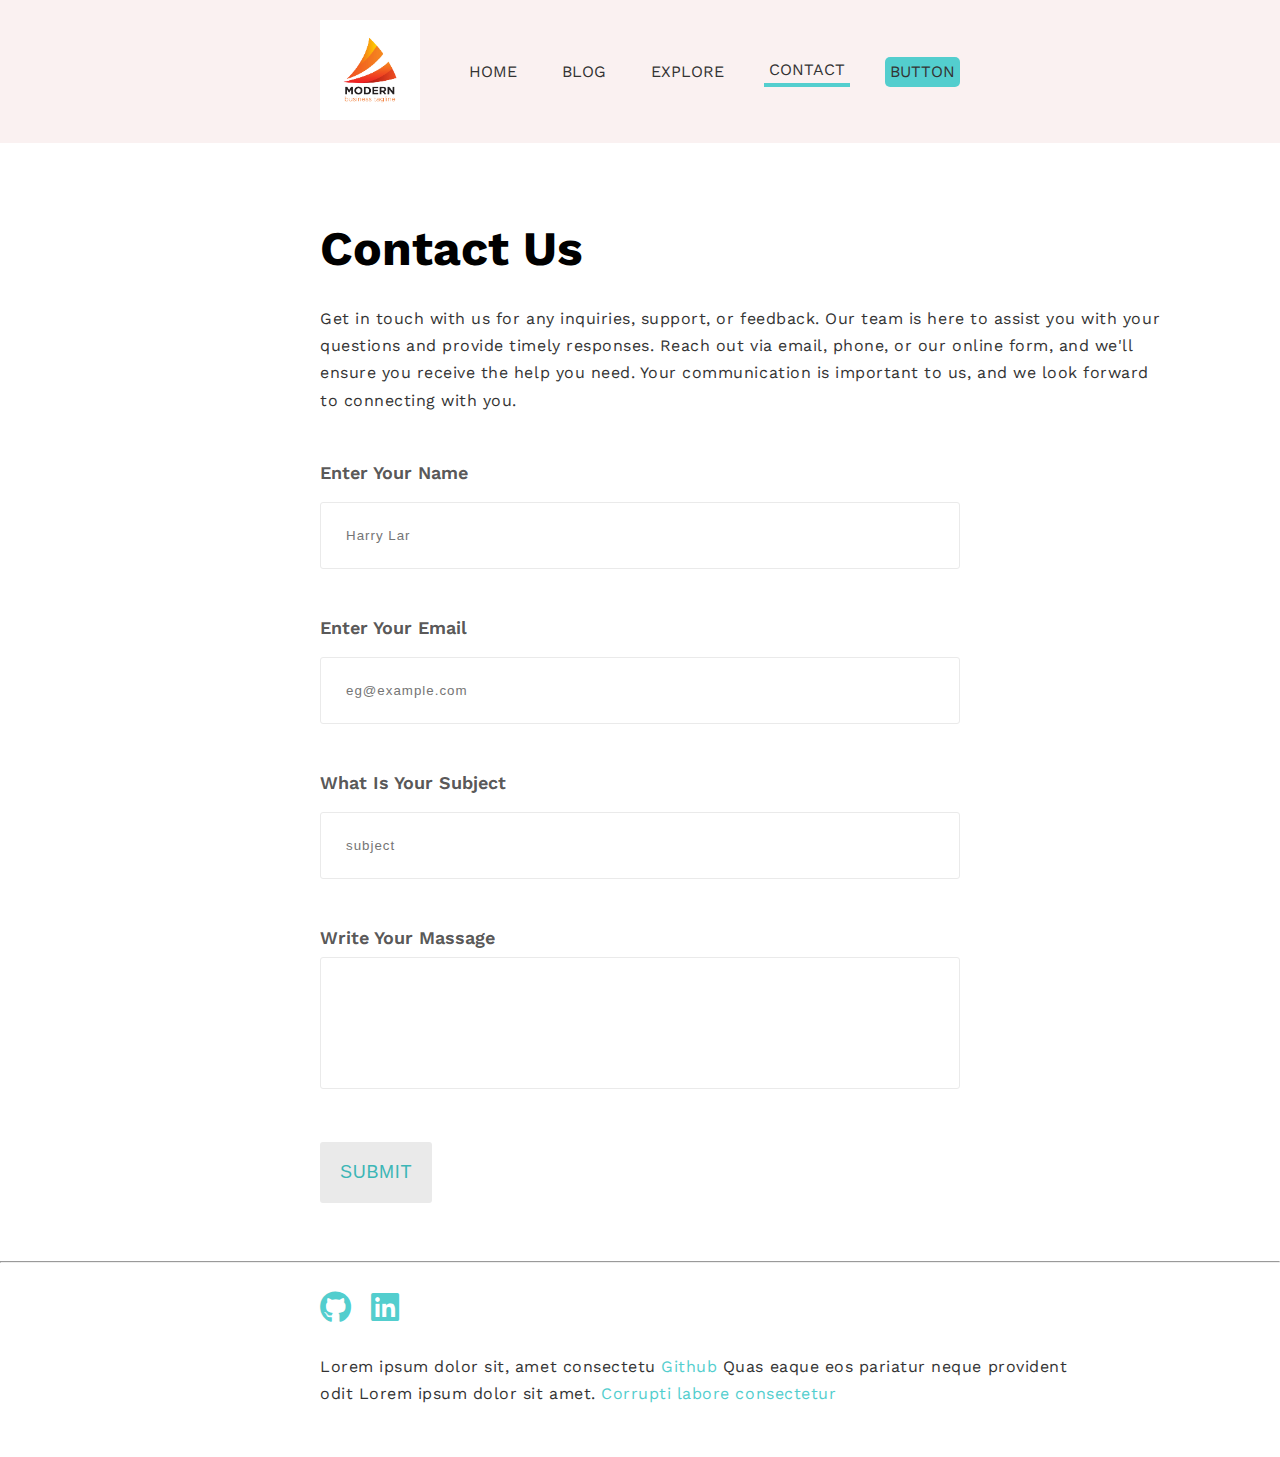
<file: contact.html>
<!DOCTYPE html>
<html lang="en">

    <head>
        <meta charset="UTF-8">
        <meta name="viewport" content="width=device-width, initial-scale=1.0">
        <title>Distinguish Blog</title>
        <link rel="preconnect" href="https://fonts.googleapis.com">
        <link rel="preconnect" href="https://fonts.gstatic.com" crossorigin>
        <link href="https://fonts.googleapis.com/css2?family=Work+Sans:ital,wght@0,100..900;1,100..900&display=swap"
            rel="stylesheet">
        <link rel="stylesheet" href="https://cdnjs.cloudflare.com/ajax/libs/font-awesome/6.6.0/css/all.min.css">
        <link rel="stylesheet" href="./styles/reset.css">
        <link rel="stylesheet" href="./styles/style.css">
    </head>

    <body>
        <header>
            <nav>
                <div class="container nav-container">
                    <div class="nav-logo">
                        <a href="index.html"><img src="./image/preview.jpg" alt="Distinguish Blog"></a>
                    </div>
                    <div class="nav-items">
                        <div class="  nav-item">
                            <a href="index.html">home</a>
                        </div>
                        <div class="nav-item">
                            <a href="./blog.html">blog</a>
                        </div>
                        <div class="nav-item">
                            <a href="./Explore.html">Explore</a>
                        </div>
                        <div class="active nav-item">
                            <a href="./contact.html">contact</a>
                        </div>
                        <div class="btn">
                            <a href="index.html">button</a>
                        </div>
                    </div>
                </div>
            </nav>

        </header>
        <main class="container">
            <div class=" main-container">
                <div class="Home-Page">
                    <h1>contact us</h1>
                    <p>Get in touch with us for any inquiries, support, or feedback. Our team is here to assist you with
                        your questions and
                        provide timely responses. Reach out via email, phone, or our online form, and we'll ensure you
                        receive the help you
                        need. Your communication is important to us, and we look forward to connecting with you.</p>
                </div>

                <div>
                    <form action="">
                        <div class="form-container">
                            <div class="form-group">
                                <label for="name">Enter Your Name</label>
                                <input type="text" placeholder="Harry Lar" id="name">
                            </div>
                            <div class="form-group">
                                <label for="email">Enter Your Email</label>
                                <input type="email" placeholder="eg@example.com" id="email">
                            </div>
                            <div class="form-group">
                                <label for="subject">what is your subject</label>
                                <input type="text" placeholder="subject" id="subject">
                            </div>
                            <div class="form-group">
                                <label for="textarea">write your massage</label>
                                <textarea class="form-textarea" name="text" id="textarea" placeholder=""></textarea>
                            </div>

                            <div class="form-contact-btn">
                                <input type="submit" value="submit">
                            </div>
                        </div>
                    </form>
                </div>
            </div>
        </main>
        <hr class="footer-hr">
        <footer class="container">
            <div class=" footer-container">
                <div class="icons">
                    <a href="https://github.com/hossainpgmr" target="_blank">
                        <span><i class="fa-brands fa-github"></i></span>
                    </a>
                    <a href="https://github.com/hossainpgmr" target="_blank">
                        <span><i class="fa-brands fa-linkedin"></i></span>
                    </a>
                </div>
            </div>
            <p class="footer-para">Lorem ipsum dolor sit, amet consectetu <a
                    href="https://github.com/hossainpgmr">Github</a>
                Quas eaque eos pariatur neque provident odit Lorem ipsum dolor sit amet.
                <a href="#">Corrupti labore consectetur</a>

            </p>
        </footer>
    </body>

</html>
</file>
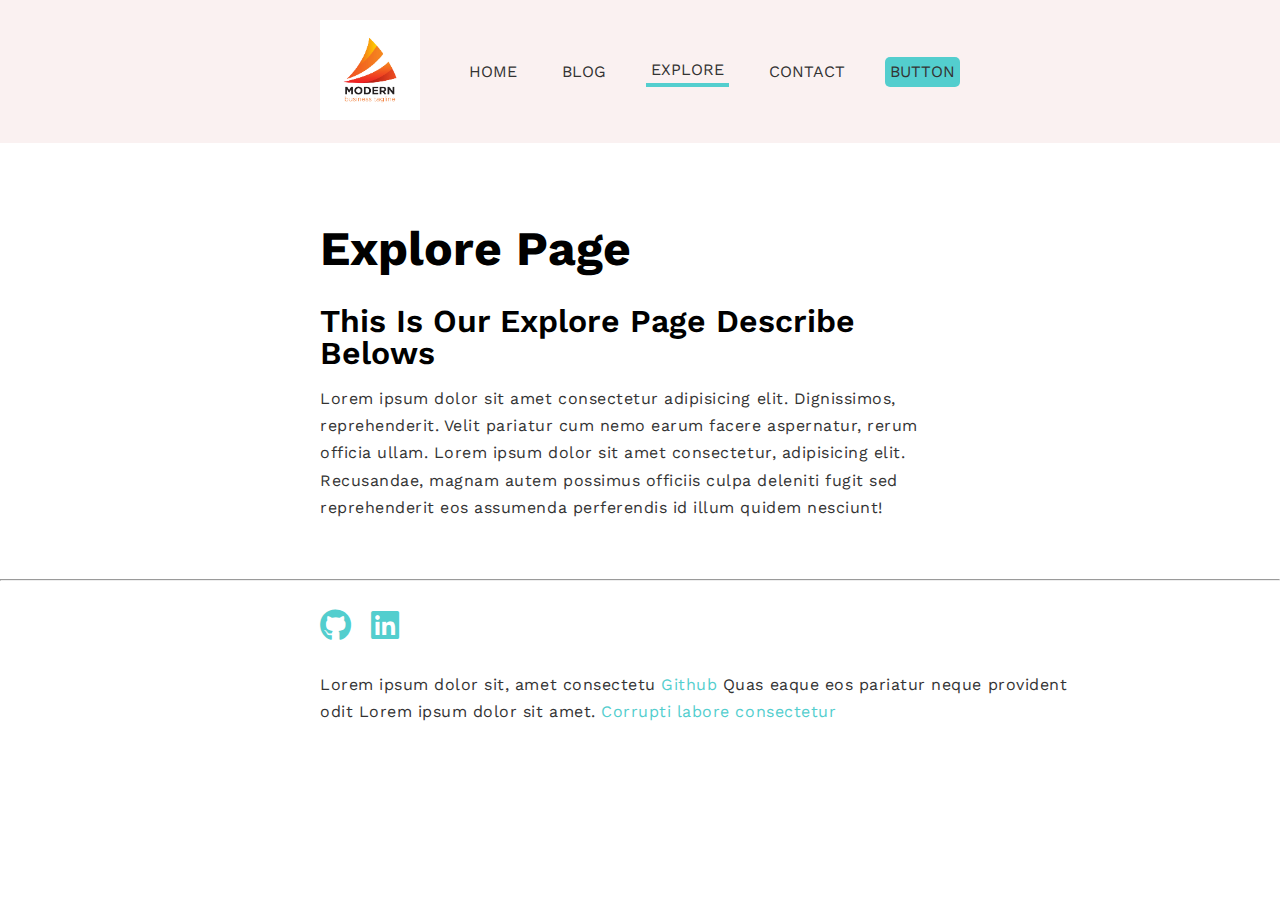
<file: Explore.html>
<!DOCTYPE html>
<html lang="en">

    <head>
        <meta charset="UTF-8">
        <meta name="viewport" content="width=device-width, initial-scale=1.0">
        <title>Distinguish Blog</title>
        <link rel="preconnect" href="https://fonts.googleapis.com">
        <link rel="preconnect" href="https://fonts.gstatic.com" crossorigin>
        <link href="https://fonts.googleapis.com/css2?family=Work+Sans:ital,wght@0,100..900;1,100..900&display=swap"
            rel="stylesheet">
        <link rel="stylesheet" href="https://cdnjs.cloudflare.com/ajax/libs/font-awesome/6.6.0/css/all.min.css">
        <link rel="stylesheet" href="./styles/reset.css">
        <link rel="stylesheet" href="./styles/style.css">
    </head>

    <body>
        <header>
            <nav>
                <div class="container nav-container">
                    <div class="nav-logo">
                        <a href="index.html"><img src="./image/preview.jpg" alt="Distinguish Blog"></a>
                    </div>
                    <div class="nav-items">
                        <div class="nav-item">
                            <a href="./index.html">home</a>
                        </div>
                        <div class="nav-item">
                            <a href="./blog.html">blog</a>
                        </div>
                        <div class="active nav-item">
                            <a href="./Explore.html">Explore</a>
                        </div>
                        <div class="nav-item">
                            <a href="./contact.html">contact</a>
                        </div>
                        <div class="btn">
                            <a href="index.html">button</a>
                        </div>
                    </div>
                </div>
            </nav>

        </header>
        <main class="container">
            <div class=" main-container">
                <div class="Explore">
                    <h1>Explore Page</h1>
                    <h2>This is our Explore page describe belows</h2>
                    <p>Lorem ipsum dolor sit amet consectetur adipisicing elit. Dignissimos, reprehenderit. Velit
                        pariatur
                        cum nemo earum facere aspernatur, rerum officia ullam.
                        Lorem ipsum dolor sit amet consectetur, adipisicing elit. Recusandae, magnam autem possimus
                        officiis
                        culpa deleniti fugit sed reprehenderit eos assumenda perferendis id illum quidem nesciunt!</p>
                </div>

            </div>
        </main>
        <hr class="footer-hr">
        <footer class="container">
            <div class=" footer-container">
                <div class="icons">
                    <a href="https://github.com/hossainpgmr" target="_blank">
                        <span><i class="fa-brands fa-github"></i></span>
                    </a>
                    <a href="https://github.com/hossainpgmr" target="_blank">
                        <span><i class="fa-brands fa-linkedin"></i></span>
                    </a>
                </div>
            </div>
            <p class="footer-para">Lorem ipsum dolor sit, amet consectetu <a
                    href="https://github.com/hossainpgmr">Github</a>
                Quas eaque eos pariatur neque provident odit Lorem ipsum dolor sit amet.
                <a href="#">Corrupti labore consectetur</a>

            </p>
        </footer>
    </body>

</html>
</file>
<file: styles/style.css>
* {
  box-sizing: border-box;
}
html,
body {
  width: 100vw;
  min-height: 100vh;
  font-family: "Work Sans", sans-serif;
}
/* using default same style */
a {
  text-decoration: none;
}
.blog-card a:active {
  color: #53cece;
}
p {
  color: #333;
  font-size: 1rem;
  line-height: 1.7rem;
  letter-spacing: 0.52px;
}
h1 {
  font-size: 3rem;
  font-weight: bold;
  margin: 2rem 0rem;
  text-transform: capitalize;
}
h2 {
  font-size: 2rem;
  font-weight: 600;
  margin: 1rem 0rem;
  text-transform: capitalize;
}
h3 {
  font-size: 1.5rem;
  font-weight: 600;
  margin: 0.5rem 0rem;
  text-transform: capitalize;
}
.container {
  width: 50%;
  margin: 0px auto;
}
/* using same style end */

/* nav section start */
nav {
  background-color: #faf1f1;
}

.nav-container {
  display: flex;
  padding: 20px 0px;
}

.nav-logo a img {
  width: 100px;
}
.nav-items {
  display: flex;
  margin-left: auto;
  align-items: center;
}
.nav-item a {
  text-decoration: none;
  color: #333;
  text-transform: uppercase;
  word-spacing: 0.5px;
}
.nav-item {
  margin-left: 35px;
  padding: 5px;
}
.active {
  border-bottom: #53cece solid 4px;
}
.btn {
  margin-left: 35px;
  padding: 7px 5px;
  background-color: #53cece;
  border-radius: 5px;
}
.btn a {
  text-decoration: none;
  color: #333;
  text-transform: uppercase;
  word-spacing: 0.5px;
}
.btn:active {
  background-color: #fefefe;
}
/* navigation section end */

/* footer section start */
footer {
  padding: 20px 0px;
}
/* icons */
.icons span {
  margin-right: 15px;
}
.icons i {
  font-size: 32px;
  color: #53cece;
}
.footer-para {
  width: 750px;
  margin: 30px 0px;
}
.footer-para a {
  color: #53cece;
}

hr .footer-hr {
  margin: 0px;
}

/* footer section end */

/* main section start */

.main-container {
  padding: 50px 0px;
}
.Home-Page p {
  width: 850px;
}
/* blog card generate */
.home-hr {
  margin: 25px 0;
}

.blog-card {
  display: grid;
  grid-template-columns: repeat(2, 1fr);
  gap: 3rem;
  margin-top: 25px;
}
.blog-card-item {
  width: 100%;
  overflow: hidden;
  background-color: #ddd;
  border-radius: 2.25px;
}
/* blog img  */
.blog-card-img {
  width: 100%;
  height: 250px;
  max-height: 250px;
  object-fit: cover;
  object-position: center;
}
.blog-card-img img {
  width: 100%;
  height: 100%;
}
.card-img-middle-word {
  display: flex;
  justify-content: center;
  margin-top: -16px;
}
.img-middle-word {
  color: #333;
  padding: 8px;
  background-color: #53cecedd;
  font-size: 14px;
  border-radius: 2.25px;
}
.small-letter {
  margin: 7px 0 7px 10px;
}
.small-letter p {
  font-size: 13px;
  color: #333333aa;
}
.card-detail {
  padding: 10px;
}
.card-detail h3 {
  margin-top: 0px;
}
.all-post {
  margin: 25px 0px;
}
.all-post a:active {
  color: #3cb6b6;
}

/* blog item details section */
.blog-item-details h1 {
  font-size: 36px;
  margin: 36px 0;
}
.blog-item-details h2 {
  font-size: 30px;
  margin: 32px 0;
}
.blog-item-details h3 {
  font-size: 26px;
  margin: 28px 0;
}
.blog-item-details p {
  font-size: 15.5px;
  color: #333;
}
.blog-item-details img {
  width: 100%;
  height: auto;
  margin: 22px 0px;
}
.blog-item-details .title {
  font-size: 40px;
  margin: 35px 0;
}
.blog-item-wiki a {
  color: #53cece;
  font-size: 20px;
}
.blog-item-wiki {
  margin: 30px 0;
}
.blog-item-wiki a:hover {
  color: #3cb6b6;
}
/* main section end */
/* contact page style */
.form-container {
  margin-top: 42px;
}
.form-group label {
  display: block;
  font-size: 18px;
  font-weight: 600;
  color: #494848ea;
  text-transform: capitalize;
}
.form-group input {
  width: 100%;
  margin-top: 20px;
  padding: 25px;
  border-radius: 3px;
  letter-spacing: 1px;
  border: 1px solid #eaeaea;
}

.form-group {
  margin: 50px 0;
}
.form-textarea {
  width: 100%;
  margin-top: 10px;
  padding: 50px;
  border-radius: 3px;
  letter-spacing: 1px;
  border: 1px solid #eaeaea;
  resize: none;
}
.form-contact-btn input {
  font-size: 18px;
  text-transform: uppercase;
  letter-spacing: 0.7px;
  padding: 20px;
  color: #3cb6b6;
  background-color: #eaeaea;
  border-radius: 3px;
  border: none;
}
</file>
